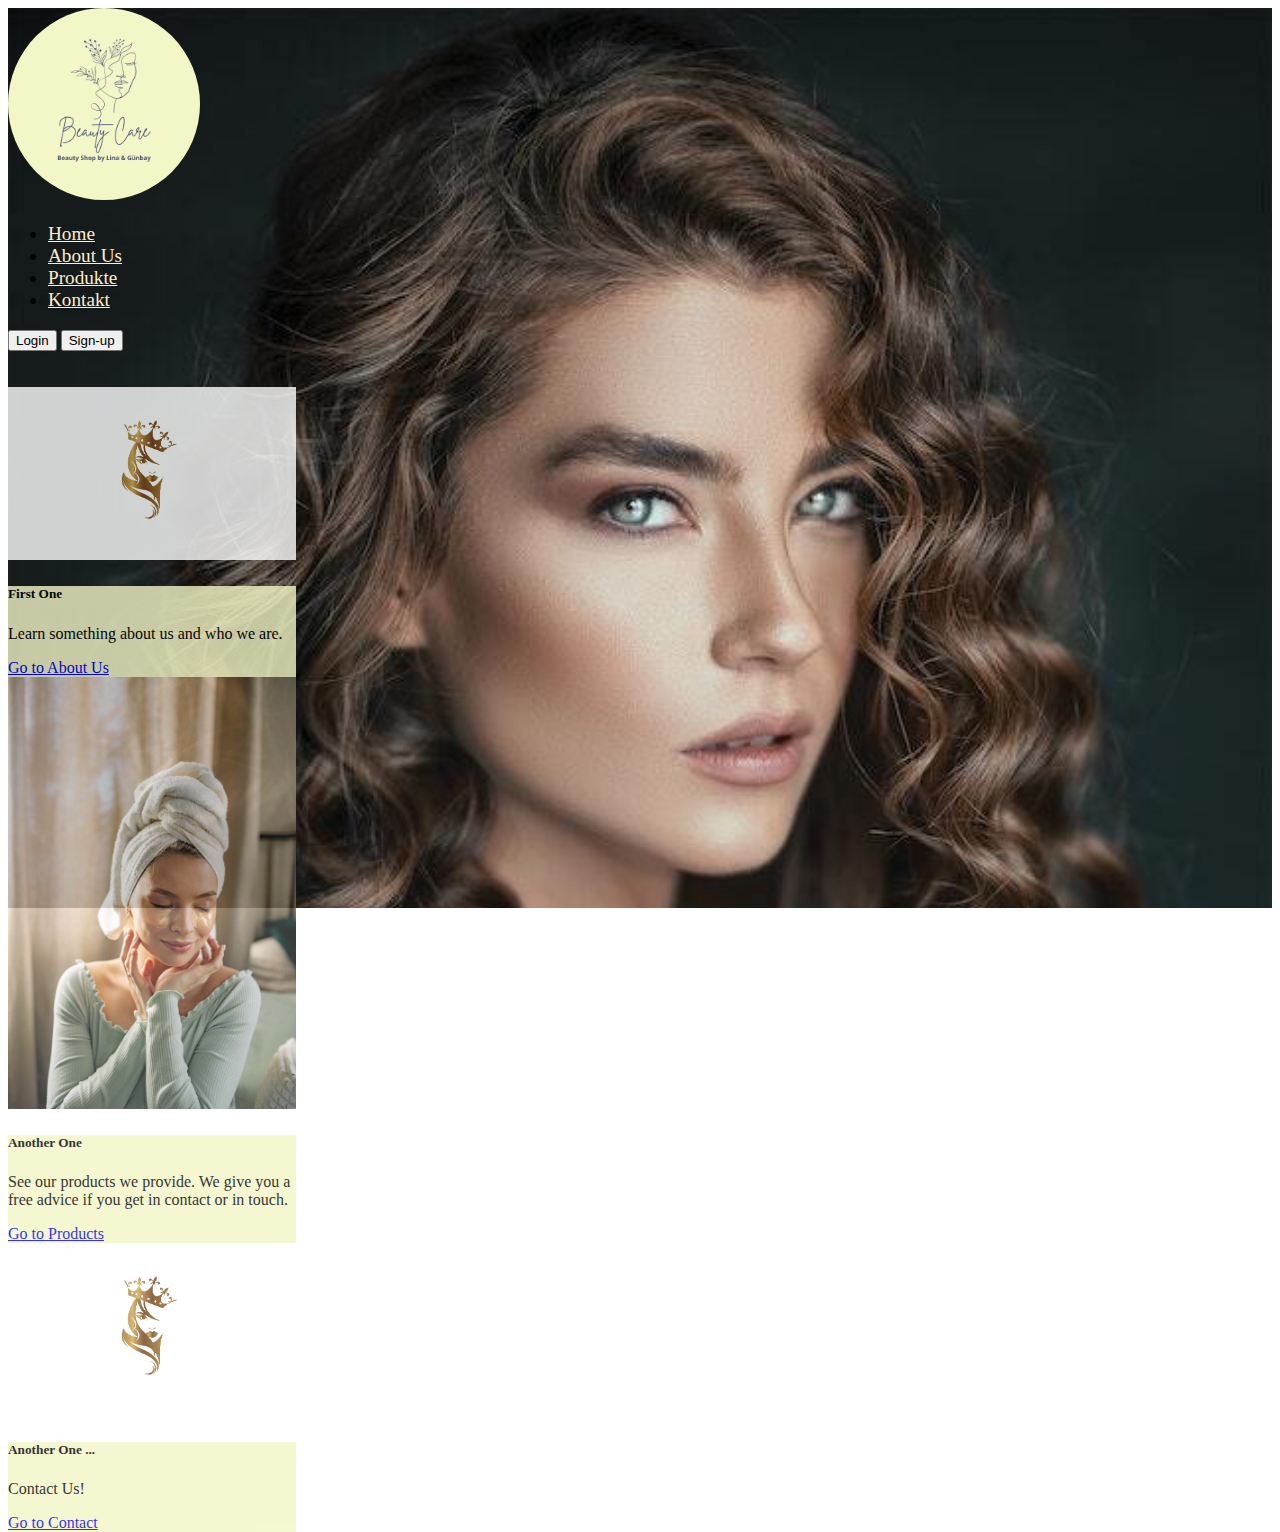
<file: index.html>
<!doctype html>
<html lang="de">
  <head>
    <meta charset="utf-8">
    <meta name="viewport" content="width=device-width, initial-scale=1">
    <title>Landing Page</title>
    <link rel="stylesheet" href="css/style.css">
    <link href="https://cdn.jsdelivr.net/npm/bootstrap@5.3.1/dist/css/bootstrap.min.css" rel="stylesheet" integrity="sha384-4bw+/aepP/YC94hEpVNVgiZdgIC5+VKNBQNGCHeKRQN+PtmoHDEXuppvnDJzQIu9" crossorigin="anonymous">
  </head>
  <body>

    <section class="section-landing">
      <div class="container">
        <header class="d-flex flex-wrap align-items-center justify-content-center justify-content-md-between py-3 mb-4">
          <div class="logo">
            <a href="index.html"><img id="logo" src="img/beauty-logo1.png" class="d-inline-flex link-body-emphasis" alt="logo" width="200"></a>
          </div>
                
          <nav class="navbar-nav" id="nav-link">
              <ul class="nav col-12 col-md-auto mb-2 justify-content-center mb-md-0">
                <li><a href="index.html" class="nav-link">Home</a></li>
                <li><a href="about.html" class="nav-link">About Us</a></li>
                <li><a href="produkte.html" class="nav-link">Produkte</a></li>
                <li><a href="kontakt.html" class="nav-link">Kontakt</a></li>
              </ul>
          </nav>

          <div class="col-md-3 text-end">
            <button type="button" class="btn btn-outline-warning me-2">Login</button>
            <button type="button" class="btn btn-warning">Sign-up</button>
          </div>
        </header>
      </div>

      <!--Info Card-->
      <br>
      <br>
      <div class="row">
        
        <div class="col-sm-3 mb-3 mb-sm-0 card-transparent">
          <div class="card" style="width: 18rem;">
            <img src="img/beauty-logo.jpg" class="card-img-top " alt="...">
            <div class="card-body  card-bgr">
              <h5 class="card-title">First One</h5>
              <p class="card-text">Learn something about us and who we are.</p>
              <a href="about.html" class="btn btn-warning">Go to About Us</a>
            </div>
          </div>
        </div>

        <div class="col-sm-3 card-transparent">
          <div class="card" style="width: 18rem;">
            <img src="img/landing-page.jpg" class="card-img-top" alt="...">
            <div class="card-body card-bgr">
              <h5 class="card-title">Another One</h5>
              <p class="card-text">See our products we provide. We give you a free advice if you get in contact or in touch.</p>
              <a href="produkte.html" class="btn btn-warning">Go to Products</a>
            </div>
          </div>
        </div>
        
        <div class="col-sm-3 mb-3 mb-sm-0 card-transparent">
          <div class="card" style="width: 18rem;">
            <img src="img/beauty-logo.jpg" class="card-img-top " alt="...">
            <div class="card-body  card-bgr">
              <h5 class="card-title">Another One ...</h5>
              <p class="card-text">Contact Us!</p>
              <a href="kontakt.html" class="btn btn-warning">Go to Contact</a>
            </div>
          </div>
        </div>

      </div>
    
    </section>
    
   
</body>
</html>
</file>
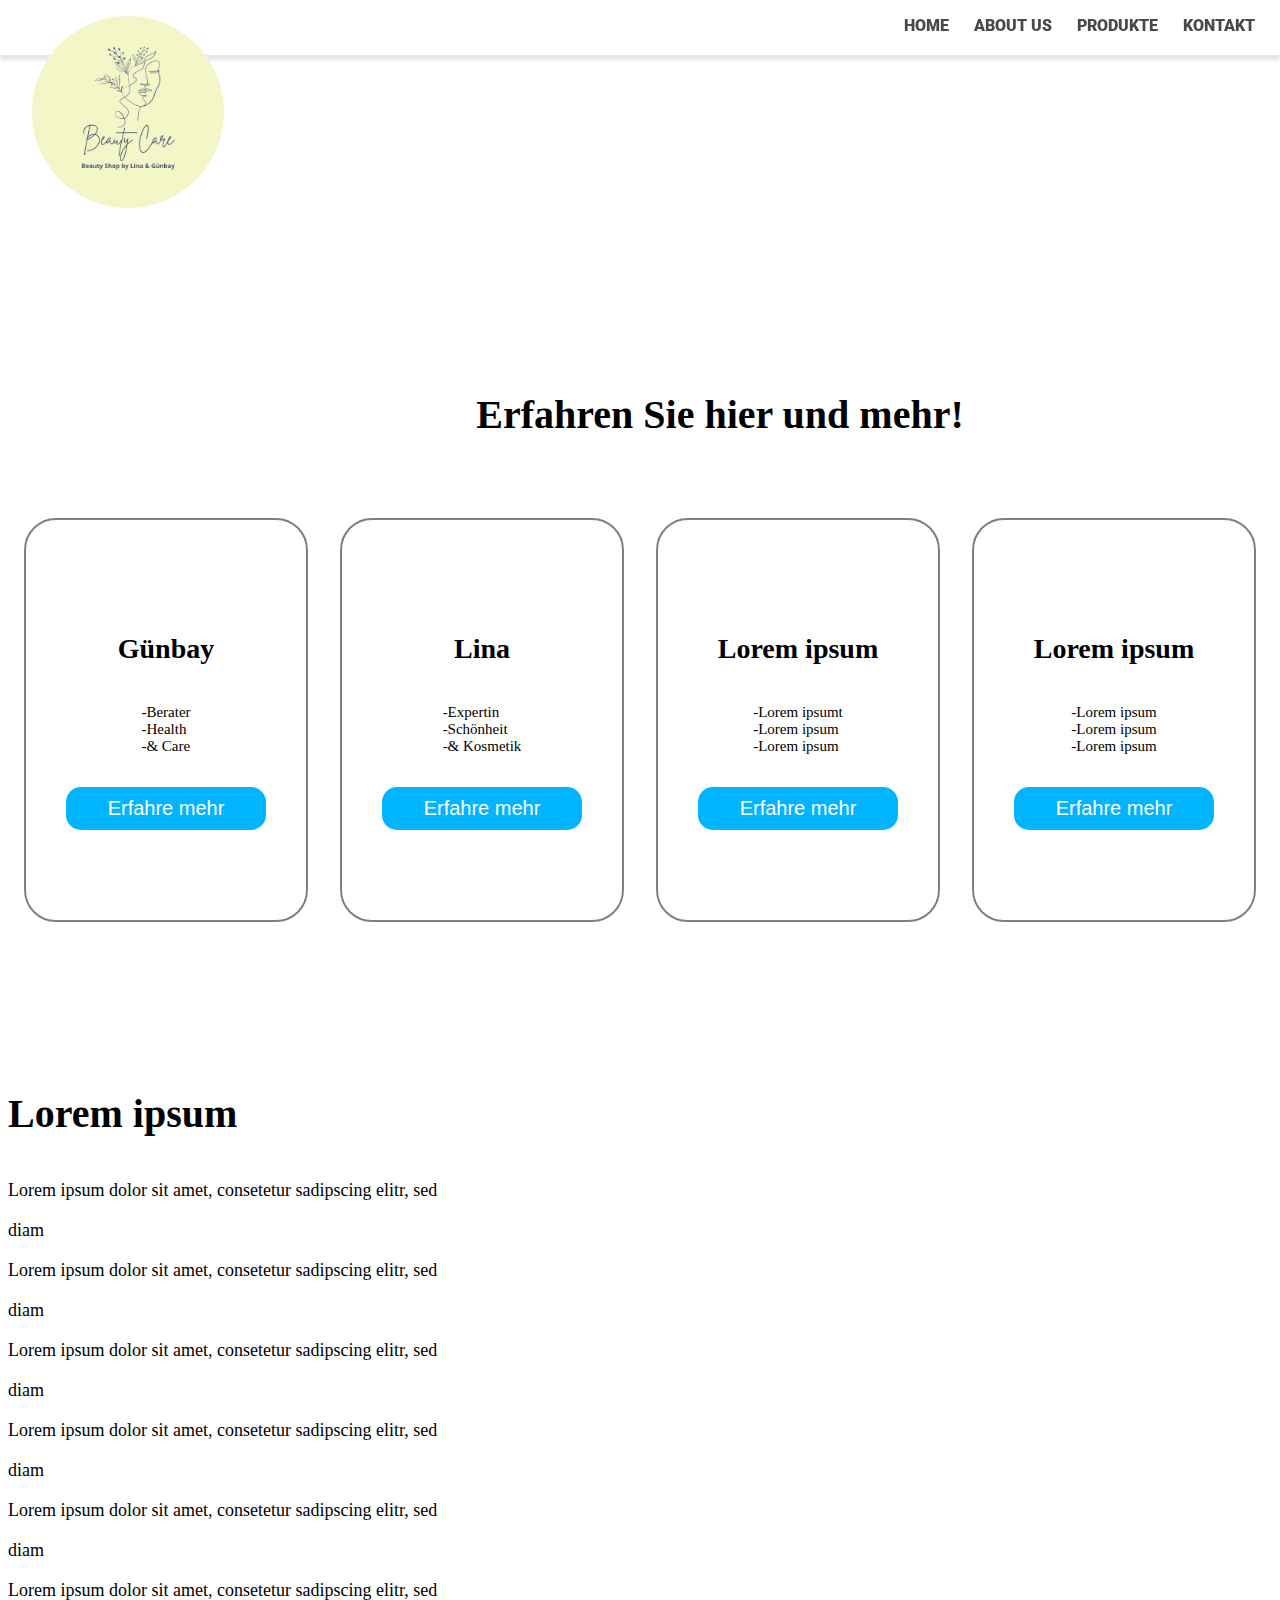
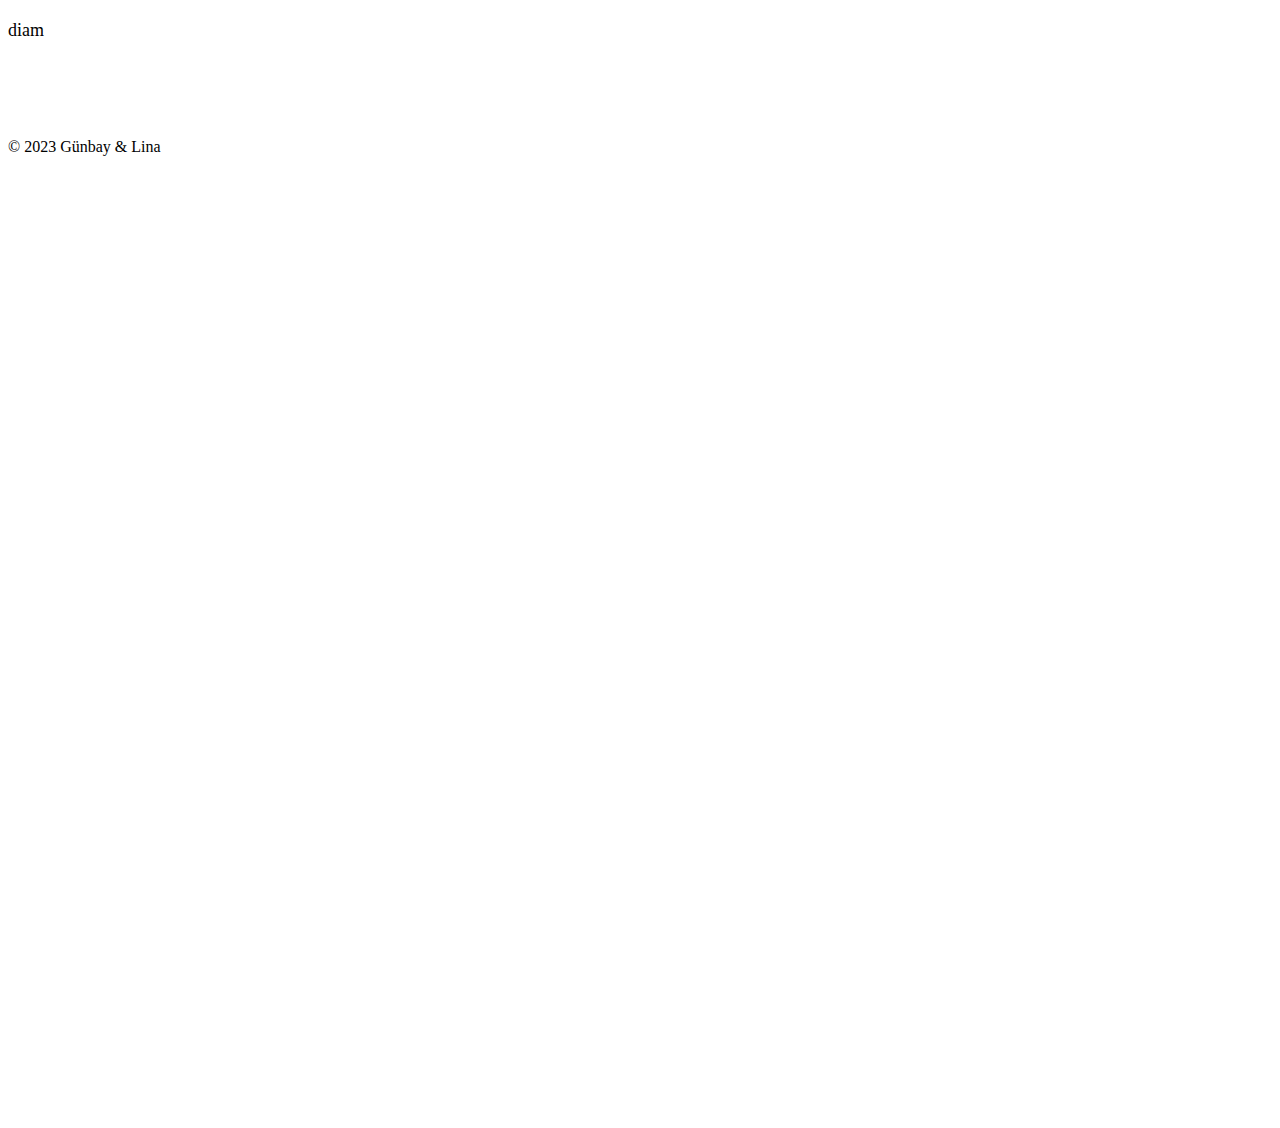
<file: about.html>
<!doctype html>
<html lang="en">
  <head>
    <title>Kontakt</title>
    <meta charset="utf-8">
    <link rel="stylesheet" type="text/css" href="css/about.css">
    <style>@import url('https://fonts.googleapis.com/css2?family=Roboto+Slab:wght@900&display=swap');</style>
    <style>@import url('https://fonts.googleapis.com/css2?family=Roboto:wght@900&display=swap');</style>
    <script src="https://cdn.jsdelivr.net/npm/bootstrap@5.3.1/dist/js/bootstrap.bundle.min.js" integrity="sha384-HwwvtgBNo3bZJJLYd8oVXjrBZt8cqVSpeBNS5n7C8IVInixGAoxmnlMuBnhbgrkm" crossorigin="anonymous"></script>
  </head>
  
  <body>
    <!--HEADER-->
    <header>
        <div id="kontakt-header-div">
            <a href="index.html"><img id="logo" src="img/beauty-logo1.png" alt="logo"></a>
        </div>
  
        <nav id="main-nav">
          <ul>
            <li><a href="index.html">Home</a></li>
            <li><a href="about.html">About Us</a></li>
            <li><a href="produkte.html">Produkte</a></li>
            <li><a href="kontakt.html">Kontakt</a></li>
          </ul>
        </nav>

    </header>
    <!--About Us Seite CARD-->
    <div class="circleu">
        <div class="service">
            <h2 class="top">Über Uns Bla bli blubbidi blubb</h2>
            <h2 class="bot">Erfahren Sie hier und mehr!</h2>
        </div>
        <div class="infobox">
                <div class="box1">
                    <h2>Günbay</h2>
                    <p>-Berater <br>
                        -Health <br>
                        -& Care</p>
                    <button class="info" onclick="thanks()">Erfahre mehr</button>
                </div>
                <div class="box2">
                    <h2>Lina</h2>
                    <p>-Expertin <br>
                        -Schönheit <br>
                        -& Kosmetik </p>
                    <button class="info" onclick="thanks()">Erfahre mehr</button>
                </div>
                <div class="box3">
                    <h2>Lorem ipsum</h2>
                    <p>-Lorem ipsumt <br>
                        -Lorem ipsum  <br>
                        -Lorem ipsum </p>
                    <button class="info" onclick="thanks()">Erfahre mehr</button>
                </div>
                <div class="box4">
                    <h2>Lorem ipsum</h2>
                    <p>-Lorem ipsum <br>
                        -Lorem ipsum <br>
                        -Lorem ipsum </p>
                    <button class="info" onclick="thanks()">Erfahre mehr</button>
                </div>
        </div>
    
      
        <div class="aboutus">
                <div class="about">
                    <h2>Lorem ipsum</h2>
                    <p>Lorem ipsum dolor sit amet, consetetur sadipscing elitr, sed diam <br>
                        Lorem ipsum dolor sit amet, consetetur sadipscing elitr, sed diam <br>
                        Lorem ipsum dolor sit amet, consetetur sadipscing elitr, sed diam<br>
                        Lorem ipsum dolor sit amet, consetetur sadipscing elitr, sed diam <br>
                        Lorem ipsum dolor sit amet, consetetur sadipscing elitr, sed diam <br>
                        Lorem ipsum dolor sit amet, consetetur sadipscing elitr, sed diam  </p>
                </div>
                <div class="mini">
                </div>
        </div>



    <!--Footer-->
    <footer>
    <p>&copy; 2023 Günbay & Lina</p>
    
    </footer>


  </body>
</html>
</file>
<file: css/style.css>
section{   
    background: url(../img/4.jpg);
    background-size: cover;
    height: 900px;
}
#logo{
    width: 12rem;
    background: #F3F6C6;
    border-radius: 50%;
}
.navbar-nav{
    margin: 0 auto;
    font-size: 1.2rem;
    font-weight: 500;
}
.nav-link{
    color: blanchedalmond;
}
.nav-link:hover{
    color: rgb(248, 151, 6);
}
img{
    width: 100%;
}
.card-transparent{
    opacity: 80%;
}
.card-bgr{
    background: #F3F6C6;
}
</file>
<file: css/about.css>
/***HEADER*********/
#logo{
    width: 12rem;
    background: #F3F6C6;
    border-radius: 50%;
    float: left;
    margin-top: 1rem;
    margin-left: 2rem;
}
header{
    width: 100%;
    height: 55px;
    position:fixed;
    top: 0;
    left: 0;
    background: white;
    box-shadow: 0 5px 3px rgba(0, 0, 0, 0.1)
    /*z-index: 1;*/
}
   
#main-nav{
    margin: 0;
    padding: 0;
    height: 100%;
    text-align:center;}
    section {min-height: 100%;}
    a{text-decoration: none;}
    li{list-style-type: none;}
    a{
     font-family: "Roboto";
     font-weight: 900;
     color: #494949;
     text-transform: uppercase; 
     margin: 1 auto;
     align-items: center;
}
#mercedeslogo {
    width: 140px;
    float: left; 
    margin: 10px 0 0 50px;
}

#mercedeslogo:hover {
    opacity: 0.5; 
}

header nav {
    float: right;
    margin: 10 px 50 px 0 0;
}

header nav ul li{
    float: left;
    margin-right: 25px;
}

header nav ul li a {
    font-size: 16px;  
}

header nav ul li:hover {
    padding-top: 5px;
}

button, .info, li{transition: all 300ms;}

    .service {
        width: 100%;
        margin: 20rem 0 0 0;
        align-items: center;
        display: flex;
        flex-direction: column;
    }
    .top {
        font-weight: 700;
        font-size: 40px;
        color: white;
        margin: 0 10rem 0 0;
    }
    .bot {
        font-weight: 700;
        font-size: 40px;
        margin: 1rem 0 0 10rem;
    }
    .circleu {
        height: 170rem;
        z-index: -1;
        display: flex;
        flex-direction: column;
        margin: 0 0 -10rem 0;
        background-image: url(https://svgshare.com/i/Vt2.svg);
        background-repeat: no-repeat;
        background-position: -90rem 0rem;
        background-size: 230rem;
    }

    .infobox {
        display: flex;
        justify-content: center;
        align-items: center;
        flex-direction: row;
    }
    .box1 {
        background-color: white;
        height: 25rem;
        width: 20rem;
        border: solid 2px grey;
        border-radius: 2rem;
        margin: 5rem 1rem;
        display: flex;
        justify-content: center;
        align-items: center;
        flex-direction: column;
    }
    .box1 img {
        height: 8rem;
        margin: -2rem 0 0 0;
    }
    .box1 h2 {
        font-size: 28px;
        font-weight: 700;
    }
    .box1 p {
        font-size: 15px;
        font-weight: 500;
        margin: 1rem 0 0 0;

    }

    .box2 {
        background-color: white;
        height: 25rem;
        width: 20rem;
        border: solid 2px grey;
        border-radius: 2rem;
        margin: 5rem 1rem;
        display: flex;
        justify-content: center;
        align-items: center;
        flex-direction: column;
    }
    .box2 img {
        height: 8rem;
        margin: -2rem 0 0 0;
    }
    .box2 h2 {
        font-size: 28px;
        font-weight: 700;
    }
    .box2 p {
        font-size: 15px;
        font-weight: 500;
        margin: 1rem 0 0 0;

    }

    .box3 {
        background-color: white;
        height: 25rem;
        width: 20rem;
        border: solid 2px grey;
        border-radius: 2rem;
        margin: 5rem 1rem;
        display: flex;
        justify-content: center;
        align-items: center;
        flex-direction: column;
    }
    .box3 img {
        height: 8rem;
        margin: -2rem 0 0 0;
    }
    .box3 h2 {
        font-size: 28px;
        font-weight: 700;
    }
    .box3 p {
        font-size: 15px;
        font-weight: 500;
        margin: 1rem 0 0 0;

    }

    .box4 {
        background-color: white;
        height: 25rem;
        width: 20rem;
        border: solid 2px grey;
        border-radius: 2rem;
        margin: 5rem 1rem;
        display: flex;
        justify-content: center;
        align-items: center;
        flex-direction: column;
    }
    .box4 img {
        height: 8rem;
        margin: -2rem 0 0 0;
    }
    .box4 h2 {
        font-size: 28px;
        font-weight: 700;
    }
    .box4 p {
        font-size: 15px;
        font-weight: 500;
        margin: 1rem 0 0 0;

    }
    .info {
        display: block;
        width: 200px;
        margin: 2rem 0 0 0;
        color: white;
        background-color: #00B4FF;
        font-size: 20px;
        font-weight: 500;
        padding: 10px;
        border-radius: 15px;
        border: none;
        cursor: pointer;
    }

    .aboutus {
        display: flex;
        justify-content: center;
        align-items: center;
        margin: 0 0 0 0;
    }
    .about h2 {
        font-size: 40px;
    }
    .about p {
        font-size: 18px;
        line-height: 2.5rem;
    }

    .mini {
        width: 60rem;
        height: 30rem;
        margin: 15rem -5rem 0 0;
        background-image: url(https://svgshare.com/i/VrW.svg);
        background-repeat: no-repeat;
        background-position: 13rem 0rem;
    }


    .kontakt {
        display: flex;
        flex-direction: row;
        justify-content: center;
        align-items: center;
        margin: 8rem 0 0 0;
    }
    .title {
        font-size: 50px;
        font-weight: 700;
        margin: 0 0 20px 0;
    }
      ::-webkit-input-placeholder {
      font-size: 20px;
      font-weight: 500;
      color: #8D8D8D;
      padding: 10px;
    }
    .form {
        margin: 0 150px 0 0;
    }
    .name {
      background-color: #DEDEDE;
      width: 440px;
      height: 53px;
    }
    .email {
      background-color: #DEDEDE;
      width: 440px;
      height: 53px;
    }
    .message {
      background-color: #DEDEDE;
      width: 440px;
      height: 249px;
    }
    .input {
      display: block;
      margin: 5px;
      border: 1px solid #707070;
    }

    .absenden {
      display: block;
      margin: 25px 0 0 0;
      width: 200px;
      color: white;
      background-color: black;
      font-size: 25px;
      font-weight: 700;
      padding: 10px;
      border-radius: 15px;
      border: none;
      cursor: pointer;
    }
</file>
